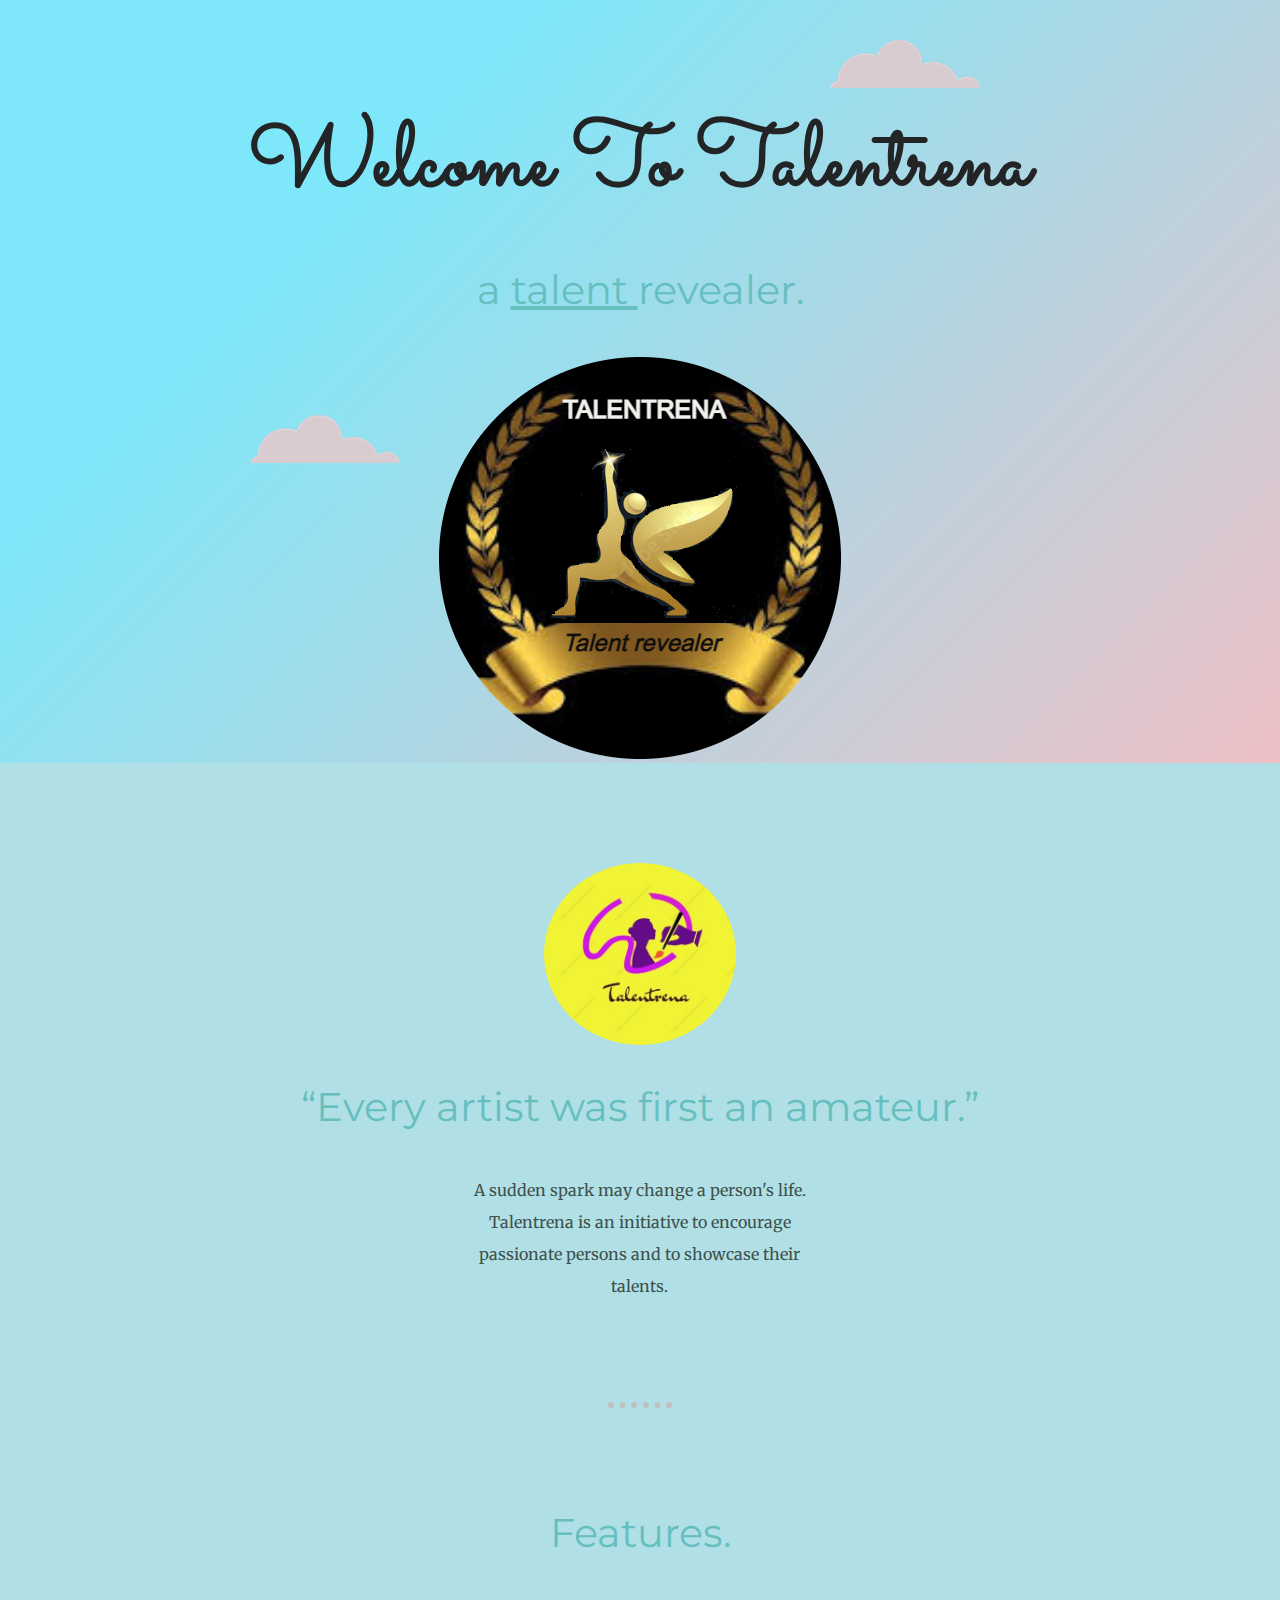
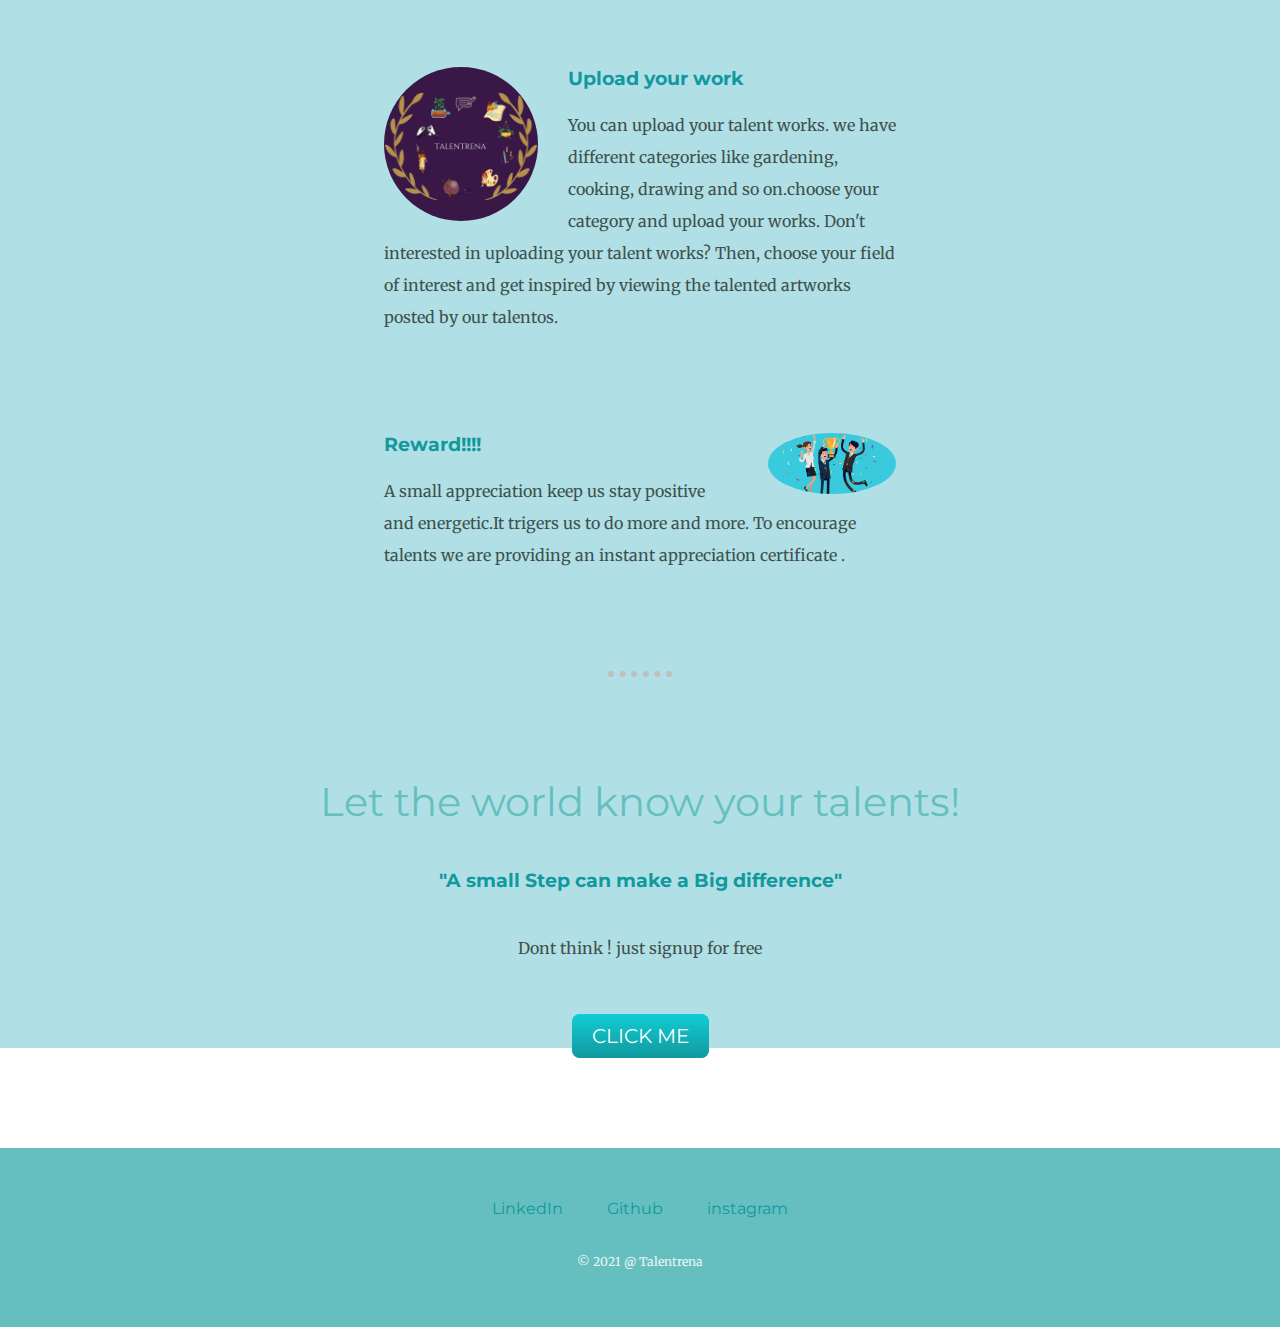
<file: about.html>
<!DOCTYPE html>
<html lang="en">
<head>
    <meta charset="UTF-8">
    <meta http-equiv="X-UA-Compatible" content="IE=edge">
    <meta name="viewport" content="width=device-width, initial-scale=1.0">
    <title>Talentrena</title>
    <link rel="stylesheet" href="styles.css">
    <link rel="preconnect" href="https://fonts.googleapis.com">
<link rel="preconnect" href="https://fonts.gstatic.com" crossorigin>
<link href="https://fonts.googleapis.com/css2?family=Merriweather:wght@300&family=Montserrat&family=Sacramento&display=swap" rel="stylesheet">
</head>
<body>
    <div class="top-box">
        <img class="top-cloud" src="cloud.png" alt="cloud-img">
        <h1>Welcome To Talentrena</h1>        
        <h2>a <span class="web">talent </span>revealer.</h2>
        <img class="bottom-cloud" src="cloud.png" alt="cloud-img">
        <img src="talento-modified.png" alt"Talentrena">
    </div>
    <div class="middle-container">
        <div class="profile">
          <img class="photo"  src="creative.jpeg" alt="my profile" >
          <h2>“Every artist was first an amateur.”</h2>
          <p class="intro" > A sudden spark may change a person's life. Talentrena is an initiative to encourage passionate persons and to showcase their talents. </p>
        </div>
        <hr>
        <div class="skills">
          <h2>Features.</h2>
          <div class="skill-row">
            <img class=" computer" src="upload.jpeg" alt="my skills">
            <h3>Upload your work</h3>
            <p> You can upload your talent works. we have different categories like gardening, cooking, drawing and so on.choose your category and upload your works.  
              Don't interested in uploading your talent works? Then, choose your field of interest and get inspired by viewing the talented artworks posted by our talentos.       
            </p>
          </div>
          <div class="skill-row">
            <img class="cook" src="rewards-image.jpg" alt="appreciation">
            <h3>Reward!!!!</h3>
            <p>A small appreciation keep us stay positive and energetic.It trigers us to do more and more.
              To encourage talents we are providing an instant appreciation certificate . </p>
          </div>
        </div>
        <hr>
        <div class="contact-me">
          <h2>Let the world know your talents!</h2>
          <h3>"A small Step can make a Big difference"</h3>
          <p class="contact-message">Dont think ! just signup for free</p>
          <a class="btn" href="signup.html">CLICK ME</a>
        </div>
      </div>
      
      
      <div class="bottom-container">
        <a class="footer-link" href="">LinkedIn</a>
        <a class="footer-link" href="">Github</a>        
        <a class="footer-link" href="">instagram</a>
        <p class="copy-right">© 2021 @ Talentrena</p>
      </div>
      
</html>
</file>
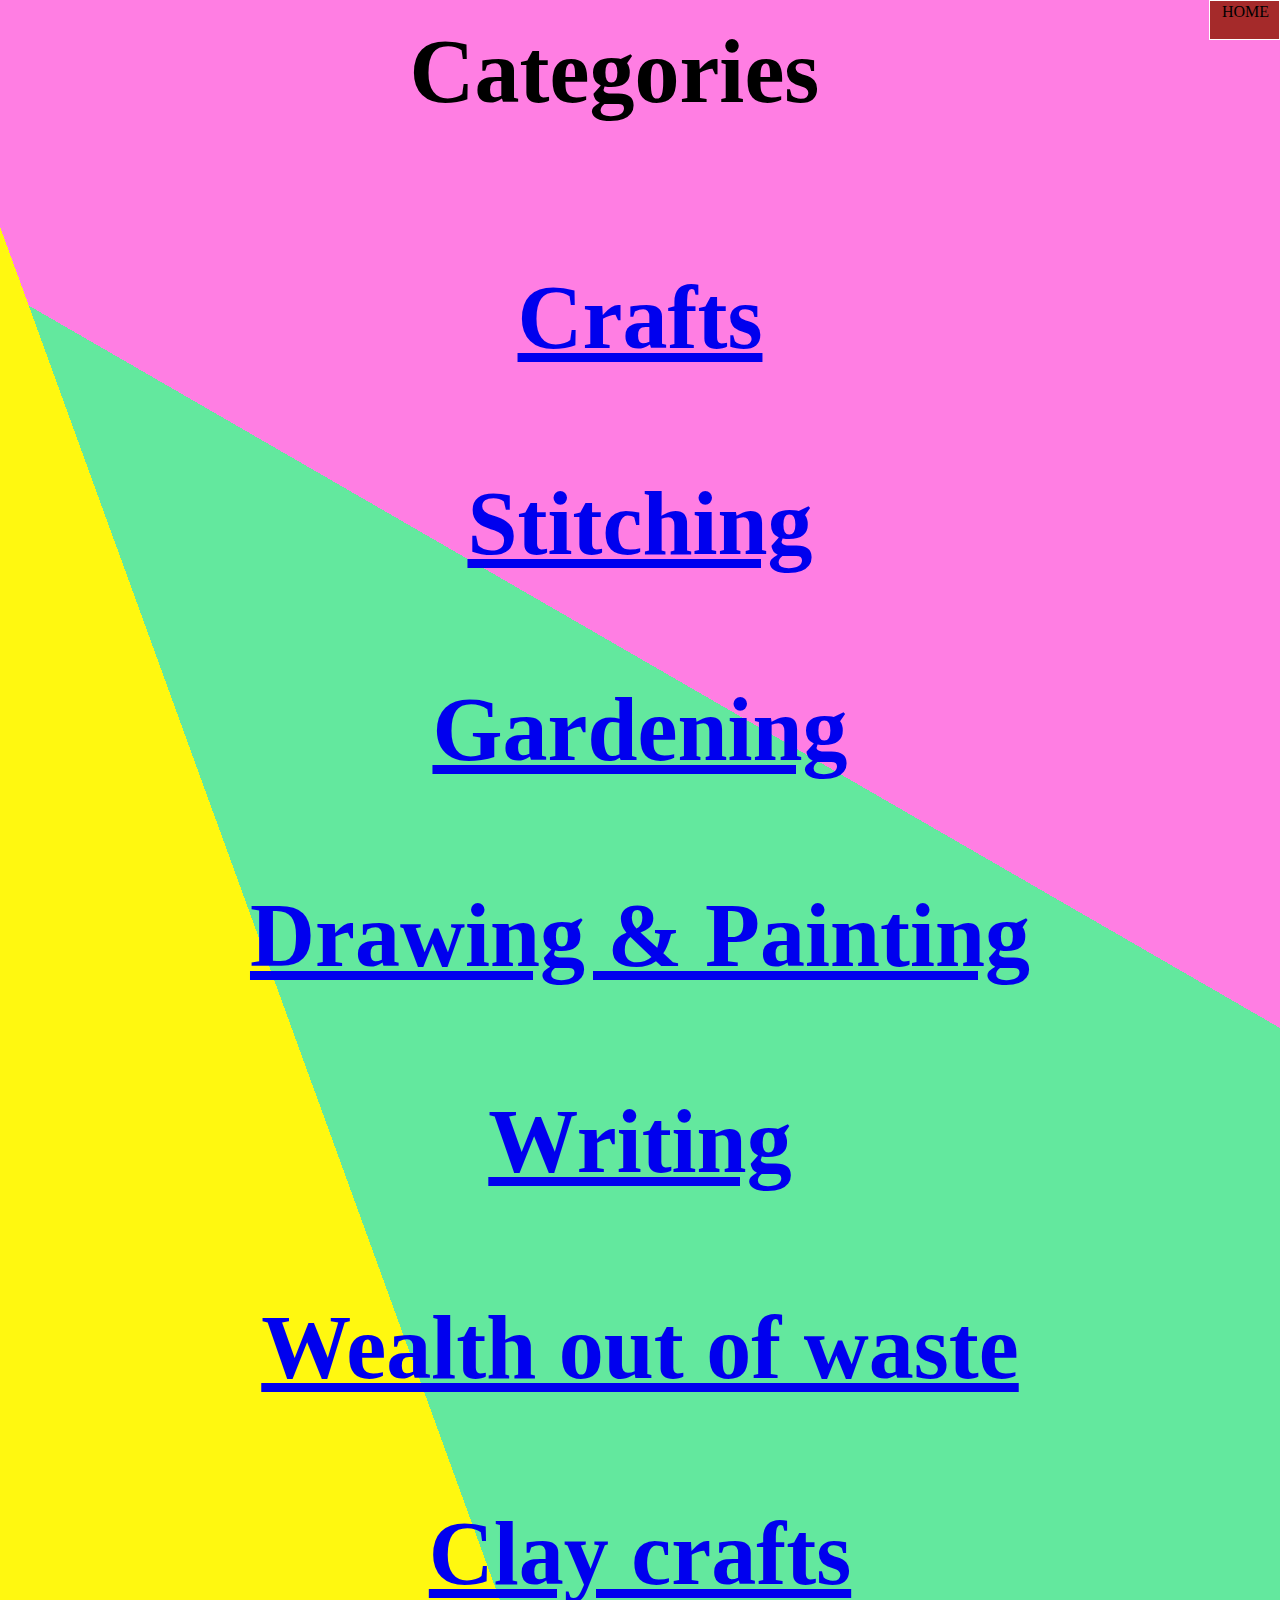
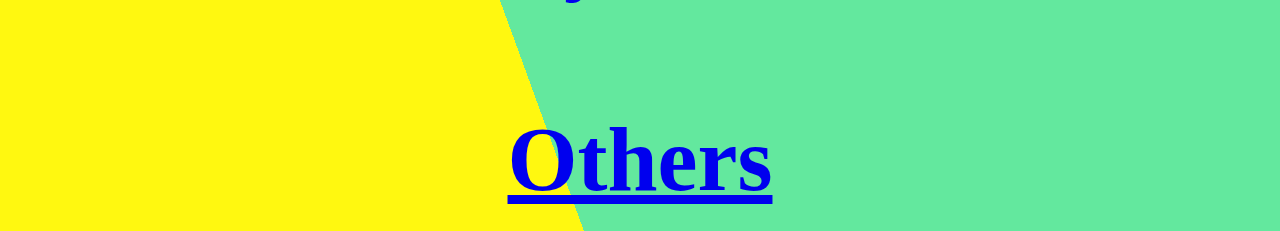
<file: category.html>
<!DOCTYPE html>
<html>
<head>
  <meta charset="utf-8">
  <meta name="viewport" content="width=device-width">
  <link rel ="stylesheet" href="category.css">
  <title>Categories</title>
  <nav>
  <ul>
    <a href="Talentrena.html">HOME</a>
  </ul>
  </nav>
</head>
  <h1>Categories<h1>
    <body>
    <section class="container">
        <div id="hello" class="one">
 <br>
 <a href="#"><p>Crafts</p></a>    
        </div>     

<div id="hello2" class="two">
 <br>
 <a href="#"><p>Stitching</p></a>    
        </div>     

<div id="hello3" class="three">
 <br>
 <a href="#"><p>Gardening</p></a>    
        </div>     
                 
<div id="hello4" class="four">
 <br>
 <a href="#"><p>Drawing & Painting</p></a>    
 </div>     
                 
                 
 <div id="hello5" class="five">
    <br>
    <a href="#"><p>Writing</p></a>    
    </div>     

    <div id="hello6" class="six">
        <br>
        <a href="#"><p>Wealth out of waste</p></a>    
        </div>     

        <div id="hello7" class="seven">
            <br>
            <a href="#"><p>Clay crafts</p></a>    
            </div>     

            <div id="hello8" class="eight">
                <br>
              
                <a href="#"><p>Others</p></a>  
                             
                </div>     
</section>
</body>
</html>
</file>
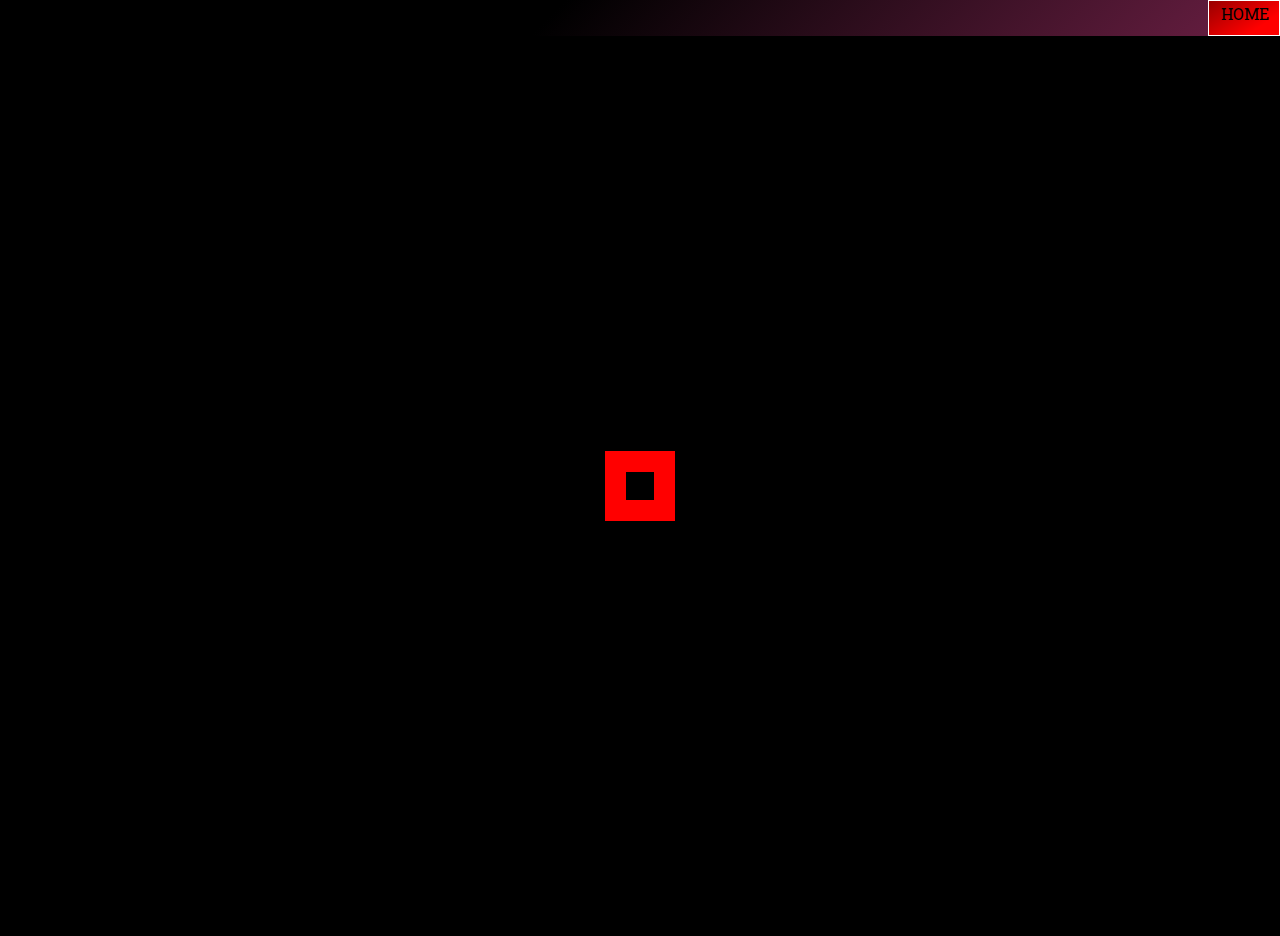
<file: certificate.html>
<!DOCTYPE html>
<html>
    <head>
    <!-- meta tags -->
        <meta http-equiv="content-type" content="text/html; charset=utf-8" />
       <meta name="viewport" content="width=device-width, initial-scale=1.0">
        <!----------font------------>
        <link rel="preconnect" href="https://fonts.gstatic.com">
<link href="https://fonts.googleapis.com/css2?family=Reggae+One&display=swap" rel="stylesheet">
<link href="https://fonts.googleapis.com/css2?family=Roboto+Slab&display=swap" rel="stylesheet">
       <link rel="preconnect" href="https://fonts.gstatic.com">
       <link rel="preconnect" href="https://fonts.gstatic.com">
       <link href="https://fonts.googleapis.com/css2?family=Satisfy&display=swap" rel="stylesheet">
        <title>CERTIFICATE</title>
        <nav>
            <ul>
              <a href="Talentrena.html">HOME</a>
            </ul>
            </nav>
    <style>
        nav
{
    float: right;
    padding-right: 10px;
    border : 1px solid white;
    padding-left: 10px;
    background-color: #990000;
background-image: linear-gradient(147deg, #990000 0%, #ff0000 74%);
    height: 4vh;
    padding-top: 2px;

}

nav ul a{
    text-decoration: none;
    color: black;
    padding-left: 2px;
    
}
*{
    padding: 0;
    margin: 0;
    box-sizing: border-box;
    outline: none;
   /* font-family: 'Satisfy', cursive; */
    font-family: 'Roboto Slab', serif;
    
}
:root{
    background-color: #e84393;
background-image: linear-gradient(315deg, #e84393 0%, #000000 74%);;
    --safed: #fff;
    --black: #000;
    
}
body{
    width: 100vw;
    height: 100vh;
    background: var(--indigo);
    text-align: center;
    overflow: hidden ;
}
.loader{
    width:100vw;
    height:100vh;
    background-color: var(--black);
    justify-content:center;
    align-items:center ;
    display:flex;
    z-index:999999;
    animation:load 3s infinite ;
}
#zamy{
    font-weight:bolder;
    font-size:1.2rem;
    position:fixed;
    font-family: 'Reggae One', cursive;
    bottom:10vh;
    text-align:center;
    animation:load2 3s infinite ;
    padding:10px;
}
#zamy2{
    font-weight:bolder;
    font-size:1.7rem;
    position:fixed;
    font-family: 'Reggae One', cursive;
    top:10vh;
    text-align:center;
    padding:10px;
}

#round{
    width:70px;
    height:70px;
    background-color: var(--black);
    border:21px solid red;
    justify-content:center;
    align-items:center ;
    display:flex;
    animation:load-rot 3s infinite ;
}
@keyframes load{
    0%{
        background-color: var(--black);
        border:23px solid var(--safed);
        color: var(--safed);
    }
    50%{
        background-color: var(--safed);
        border:23px solid var(--black);
        color: var(--black);
    }
    100%{
        background-color: var(--black);
        border:23px solid var(--safed);
        color: var(--safed);
    }
    
}
@keyframes load2{
    0%{
        background-color: var(--black);
        border:5px solid var(--safed);
        color: var(--safed);
        border-radius:1px;
    }
    50%{
        background-color: var(--safed);
        border:5px solid var(--black);
        color: var(--black);
        border-radius:30px;
    }
    100%{
        background-color: var(--black);
        border:5px solid var(--safed);
        color: var(--safed);
        border-radius:1px;
    }
}
@keyframes load-rot{
    0%{
       /*transform:rotate(0deg)*/
        background-color: var(--black);
        border:21px solid white;
        color: var(--safed);
        transform:scale(0.8);
        border-radius:30%;
    }
    50%{
      /*  transform:rotate(180deg);*/
        background-color: var(--safed);
        border:21px solid black;
        color: var(--black);
        transform:scale(1.8) rotate(360deg);
        border-radius:0%;
    }
    100%{
       /* transform: rotate(360deg);*/
        background-color: var(--black);
        border:21px solid white;
        color: var(--safed);
        transform:scale(0.8) , rotate(360deg);
        border-radius:30%;
    
    }
}

/** main page */
.h2{
    position: fixed ;
    top: 0px;
    width: 100vw;
    background-color: var(--safed);
    font-size: 20px;
    padding: 10px;
    mix-blend-mode: screen ;
}
.body{
    width: 100vw;
    height: 100vh;
    background: var(--indigo) ;
    display: flex;
    justify-content: center;
    align-items: center;
    display: none;
}
.body2{
    width: 350px;
    height: 200px;
    background: var(--safed);
    margin: 5px;
    background: var(--safed);
    background-attachment: ;
    background-size: 50% 50%;
    background: ;
}
.cetificate{
    width: 350px;
    height: 200px;
    background: var(--safed);
    border: 2px solid var(--black);
    background: url('https://masterasklogo.weebly.com/uploads/1/3/1/6/131665090/master-ask-thumbnail_orig.png') no-repeat  center;
    background-attachment: ;
    background-size: 50% 50%;
}
.cetificate_body{
    width: 340px;
    height: 190px;
    margin: 3px;
    background: rgba(255, 255,255, 0.72);
    border: 2px solid var(--black);
    color: var(--black);
    
}
.title{
    width: 330px;
    height: 20px;
    margin: 2px;
    margin-bottom: 10px;
    background: ;
    display: flex;
    justify-content: center;
    align-items: center;
    font-family: 'Roboto Slab', serif;
    
}
@import url('https://fonts.googleapis.com/css2?family=Italianno&display=swap');

.title_text{
    font-size: 9.7px;
    color: grey;
    font-family: 'Roboto Slab', serif; 
    text-transform: uppercase ;
}
.center{
    width: 330px;
    margin: auto;
    text-align: center ;
}
.text{
    width: 330px;
    height: 20px;
    margin: 2px;
    background: ;
    display: flex;
    justify-content: center;
    align-items: center;
    margin-bottom: -10px;
    font-family: 'Italianno', cursive;
}
.text_written{
    font-size: 7px;
    font-weight: normal;
    text-transform: capitalize ;
}
p{
    font-size: 10px;
    display: flex;
    justify-content: center;
    align-items: center;
}
.name{
    font-size: 11px;
    text-transform: capitalize;
    width: 330px;
    height: 30pxpx;
    margin: 3px;
    background: ;
    display: flex;
    justify-content: center;
    align-items: center;
    font-family: 'Roboto Slab', serif;
    text-transform: normal;
    
}
.name_text{
    font-family: 'Roboto Slab', serif;
}
.text_written2{
    width: 220px;
    margin: auto;
    font-size: 8px;
    font-weight: normal;
    background-color: ;
    text-transform: capitalize ;
}
.course{
    background-color: ;
    font-size: 11px;
    text-transform: capitalize ;
}
#logo_img{
    margin-top: 39px;
}

.cetificate{
    width: 350px;
    height: 200px;
    background: var(--safed);
    border: 2px solid var(--black);
    background: url('https://masterasklogo.weebly.com/uploads/1/3/1/6/131665090/master-ask-thumbnail_orig.png') no-repeat  center;
    background-attachment: ;
    background-size: 50% 50%;
}

.cetificate_body{
    width: 340px;
    height: 190px;
    margin: 3px;
    background: url(certi3.png);
    background-position:bottom;
    border: 2px solid var(--black);
    color: var(--black);
    
}

.title{
    width: 330px;
    height: 20px;
    margin: 2px;
    margin-bottom: 10px;
    background: ;
    display: flex;
    justify-content: center;
    align-items: center;
    font-family: 'Roboto Slab', serif;
    
}

@import url('https://fonts.googleapis.com/css2?family=Italianno&display=swap');

.title_text{
    font-size: 9.7px;
    color: grey;
    font-family: 'Roboto Slab', serif; 
    text-transform: uppercase ;
}
.center{
    width: 330px;
    margin: auto;
    text-align: center ;
}
.text{
    width: 330px;
    height: 20px;
    margin: 2px;
    background: ;
    display: flex;
    justify-content: center;
    align-items: center;
    margin-bottom: -10px;
    font-family: 'Italianno', cursive;
}
.text_written{
    font-size: 7px;
    font-weight: normal;
    text-transform: capitalize ;
}
p{
    font-size: 10px;
    display: flex;
    justify-content: center;
    align-items: center;
}
.name{
    font-size: 11px;
    text-transform: capitalize;
    width: 330px;
    height: 30pxpx;
    margin: 3px;
    background: ;
    display: flex;
    justify-content: center;
    align-items: center;
    font-family: 'Roboto Slab', serif;
    text-transform: normal;
    
}
.name_text{
    font-family: 'Roboto Slab', serif;
}
.text_written2{
    width: 220px;
    margin: auto;
    font-size: 8px;
    font-weight: normal;
    background-color: ;
    text-transform: capitalize ;
}
.course{
    background-color: ;
    font-size: 11px;
    text-transform: capitalize ;
}
#logo_img{
    margin-top: 39px;
}
.com{
    position: fixed ;
    display: flex;
    margin-left: 10px;
    margin-bottom: 20px;
    
    font-size: 10px;
    width: 55px;
    height: 55px;
    background-color: #3f0d12;
background-image: linear-gradient(315deg, #3f0d12 0%, #a71d31 74%);


    /*background-color: brown;*/
    color: #af7103;
    text-shadow: 1px 1px 2px black;
    justify-content: center ;
    align-items: center;
    transform: rotate(349deg);
    border-radius: 50%;
    border: 2px dotted var(--safed);
}
.com span{
    display: flex;
    width: 50px;
    height: 50px;
    justify-content: center ;
    align-items: center;
    border-radius: 50%;
    border: 1px solid var(--safed);
}
.sign{
    position: absolute   ;
    right: 35px;
    font-size: 10px;
    margin-top: 20px;
    text-align: center ;
}
.sign span{
    margin-bottom:20px;
    font-family: 'Satisfy', cursive; 
    font-size: 15px;
    transform: rotate(349deg);
    padding-top: -6px;
}
.sign hr{
    background: #000;
    color:#000;
    width: 80px;
}
.sign b{
    padding-top: -15px;
    
}
    </style>
 </head>
 <body>
    <div class="loader" id="loader">
        <h3 id="zamy2">You deserve a medal for your talent<BR>Keep reaching great heights</h3>
          <br/>
          <div id="round">
               ●
          </div>
          <h3 id="zamy">Success takes time.Stay focused.Be patient</h3>
    </div>

    <div class="body" id="body">
        <h2 class="h2">Certificate for your great work👏</h2><br/>
        <div class="body2">
            <div class="cetificate" id="certificate">
                <div class="cetificate_body">
                    <div class="title">
                        <h5 class="title_text">
                            Certificate
                        </h5>
                    </div>
                    <div class="center">
                        <div class="text" >
                            <p class="text_written">
                                This is to certify that
                            </p>
                        </div>
                        <div class="name" onclick="name()">
                            <h1 class="name_text" id="name">
                                User name
                            </h1>
                        </div>
                        <div class="text2">
                            <p class="text_written2">
                                has successfully done a great job in the field of
                            </p>
                        </div>
                        <div class="course">
                            <h1 class="course_name" id="Course" onclick="course()">
                                course
                            </h1>
                        </div>
                        <div class="sign">
                            <span>Great Job!!</span>
                            <hr/>
                            <b>Talentrena</b>
                        </div>
                    <div class="com"> <span> Talentrena </span> </div>
                       <!---- <img src="clogo.png" alt="master_ask" id="logo_img" width="110px">--->
                    </div>
                </div>
            </div>

              <!--   <button onclick="pdf()"> Download </button>-->
            </div>
        </div>
        <script
        window.onload = () => {
            Body = document.getElementById("body");
            Loader = document.getElementById("loader");
            
            setTimeout( 
                ()=>{
                    name()
                    course()
                    setTimeout(
                        ()=>{
                            alert("Upvote if u like...")
                            Loader.style.display = "none"
                            Body.style.display = "flex"
                   
                    },100)
             },1500)
                
        }

        function name(){
    var name = prompt(" Enter Your Name 🤗","")
    if(name !=""){
        document.getElementById("name").innerHTML= name
    }else{
        var name = prompt(" Enter Your Name 🤗")
        if(name !=""){
        document.getElementById("name").innerHTML= name
        }
    }
}

function course(){
    var Course = prompt(" Enter the field🤗","")
    if(Course !=""){
        document.getElementById("Course").innerHTML = Course
    }else{
        var Course = prompt(" Enter the 🤗")
        if(Course !=""){
        document.getElementById("Course").innerHTML= Course
        }
    }
}

    </script>
    </body>
</file>
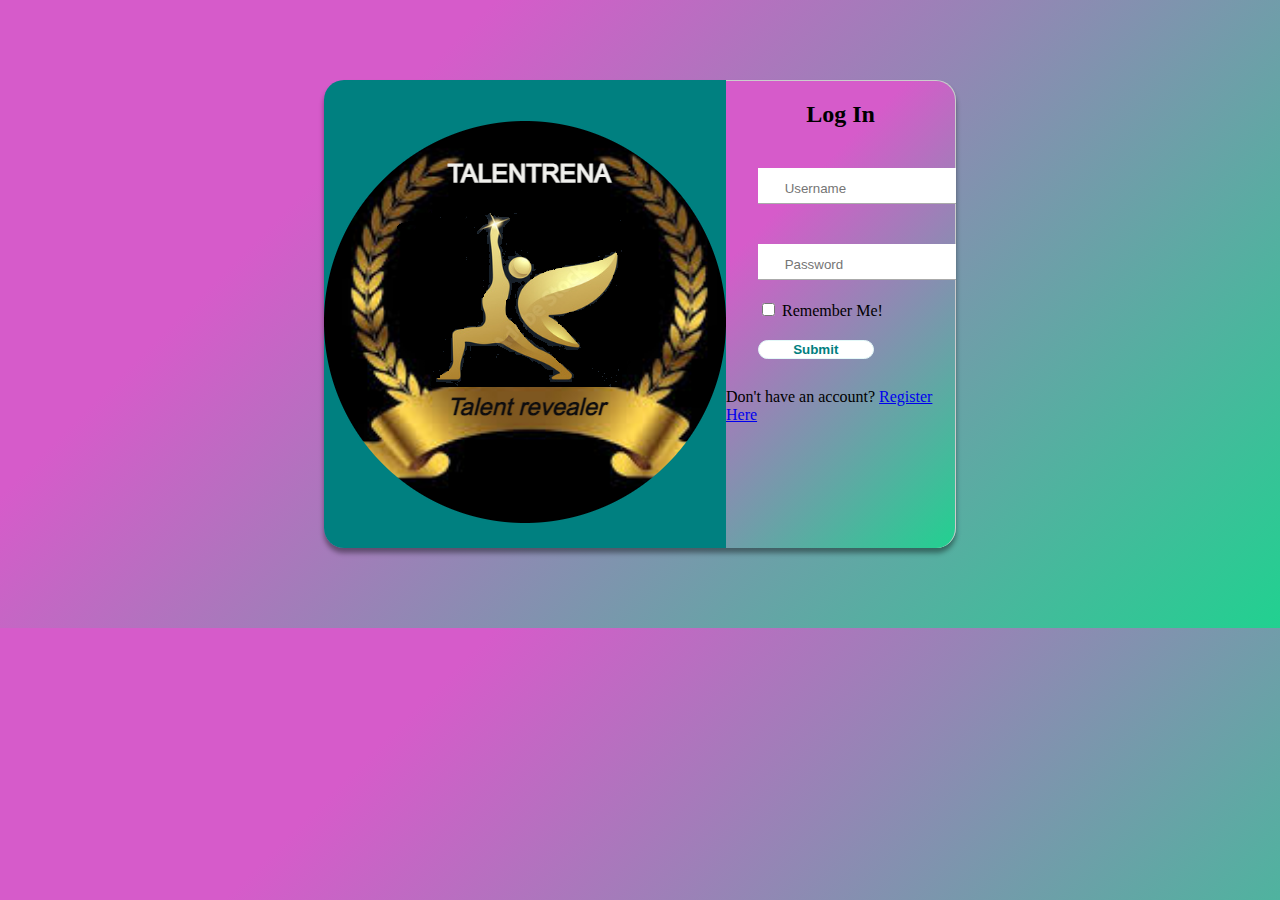
<file: login.html>
<!DOCTYPE html>
<html lang="en">
<head>
    <meta charset="UTF-8">
    <meta http-equiv="X-UA-Compatible" content="IE=edge">
    <meta name="viewport" content="width=device-width, initial-scale=1.0">
    <title>Document</title>
    <link rel="loginstyle" href="loginstyle.css">
    <link rel="stylesheet" href="loginstyle.css">
</head>
<body>    
        <!-- Main Content -->
	<div class="container-fluid">
		<div class="row main-content bg-success text-center">
			<div class="col-md-4 text-center company__info">
				<span class="company__logo"><h2><span class="fa fa-android"></span></h2></span>
				<h4 class="company_title"><img src="talento-modified.png" alt="logo"></h4>
			</div>
			<div class="col-md-8 col-xs-12 col-sm-12 login_form ">
				<div class="container-fluid">
					<div class="row">
						<h2><center>Log In</center></h2>
					</div>
					<div class="row">
						<form control="" class="form-group">
							<div class="row">
								<input type="text" name="username" id="username" class="form__input" placeholder="Username">
							</div>
							<div class="row">
								<!-- <span class="fa fa-lock"></span> -->
								<input type="password" name="password" id="password" class="form__input" placeholder="Password">
							</div>
							<div class="row">
								<input type="checkbox" name="remember_me" id="remember_me" class="">
								<label for="remember_me">Remember Me!</label>
							</div>
							<div class="row">
								<input type="submit" value="Submit" class="btn">
							</div>
						</form>
					</div>
					<div class="row">
						<p>Don't have an account? <a href="signup.html">Register Here</a></p>
					</div>
				</div>
			</div>
		</div>
	</div>
	<!-- Footer -->
	<div class="container-fluid text-center footer">
		</a></p>
	</div>
</body>
</html>
</file>
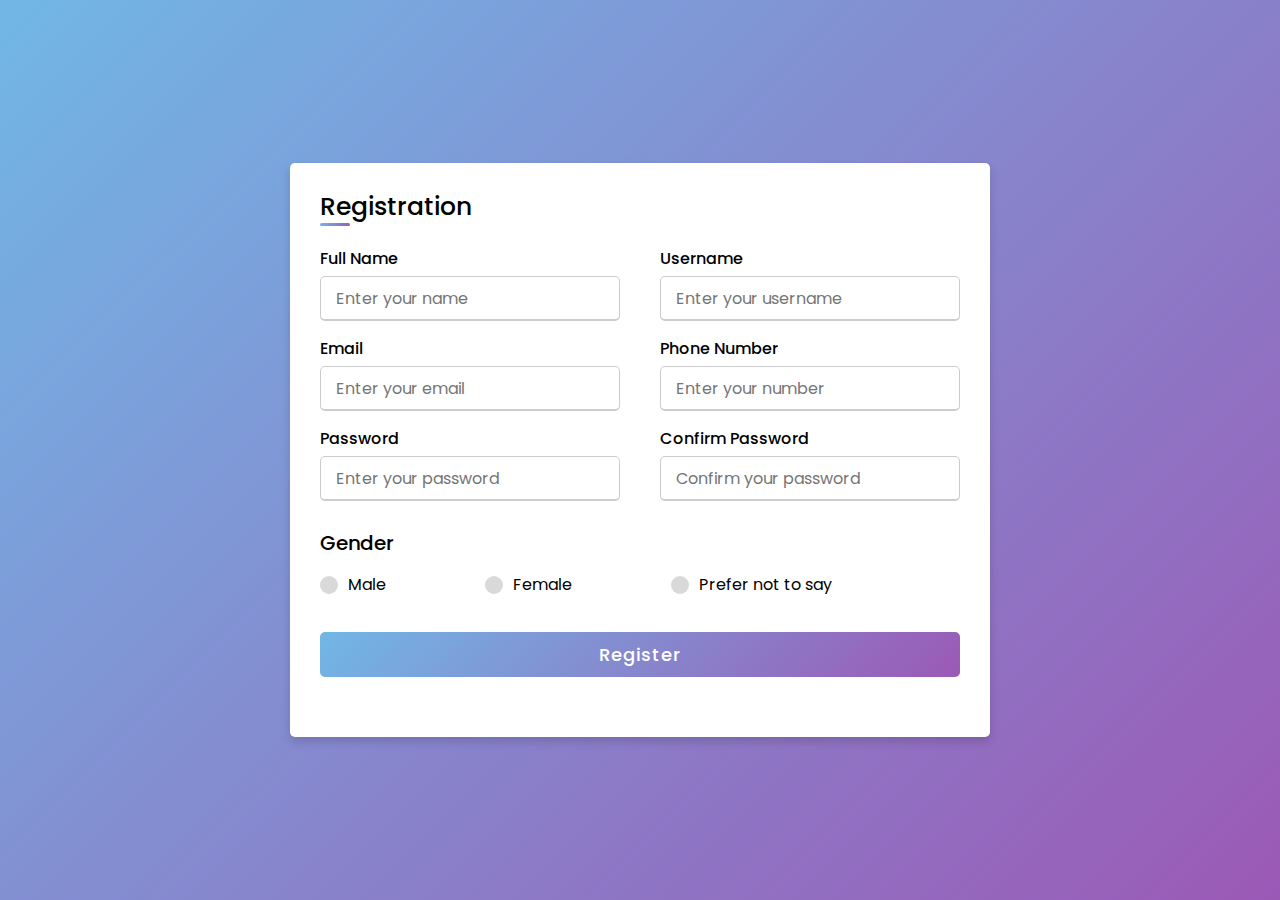
<file: signup.html>
<!DOCTYPE html>
<!-- Created By CodingLab - www.codinglabweb.com -->
<html lang="en" dir="ltr">
  <head>
    <meta charset="UTF-8">
    <!---<title> Responsive Registration Form | CodingLab </title>--->
    <link rel="stylesheet" href="signup.css">

     <meta name="viewport" content="width=device-width, initial-scale=1.0">
   </head>
<body>
  <div class="container">
    <div class="title">Registration</div>
    <div class="content">
      <form action="#">
        <div class="user-details">
          <div class="input-box">
            <span class="details">Full Name</span>
            <input type="text" placeholder="Enter your name" required>
          </div>
          <div class="input-box">
            <span class="details">Username</span>
            <input type="text" placeholder="Enter your username" required>
          </div>
          <div class="input-box">
            <span class="details">Email</span>
            <input type="text" placeholder="Enter your email" required>
          </div>
          <div class="input-box">
            <span class="details">Phone Number</span>
            <input type="text" placeholder="Enter your number" required>
          </div>
          <div class="input-box">
            <span class="details">Password</span>
            <input type="text" placeholder="Enter your password" required>
          </div>
          <div class="input-box">
            <span class="details">Confirm Password</span>
            <input type="text" placeholder="Confirm your password" required>
          </div>
        </div>
        <div class="gender-details">
          <input type="radio" name="gender" id="dot-1">
          <input type="radio" name="gender" id="dot-2">
          <input type="radio" name="gender" id="dot-3">
          <span class="gender-title">Gender</span>
          <div class="category">
            <label for="dot-1">
            <span class="dot one"></span>
            <span class="gender">Male</span>
          </label>
          <label for="dot-2">
            <span class="dot two"></span>
            <span class="gender">Female</span>
          </label>
          <label for="dot-3">
            <span class="dot three"></span>
            <span class="gender">Prefer not to say</span>
            </label>
          </div>
        </div>
        <div class="button">
          <input type="submit" value="Register">
        </div>
      </form>
    </div>
  </div>

</body>
</html>
</file>
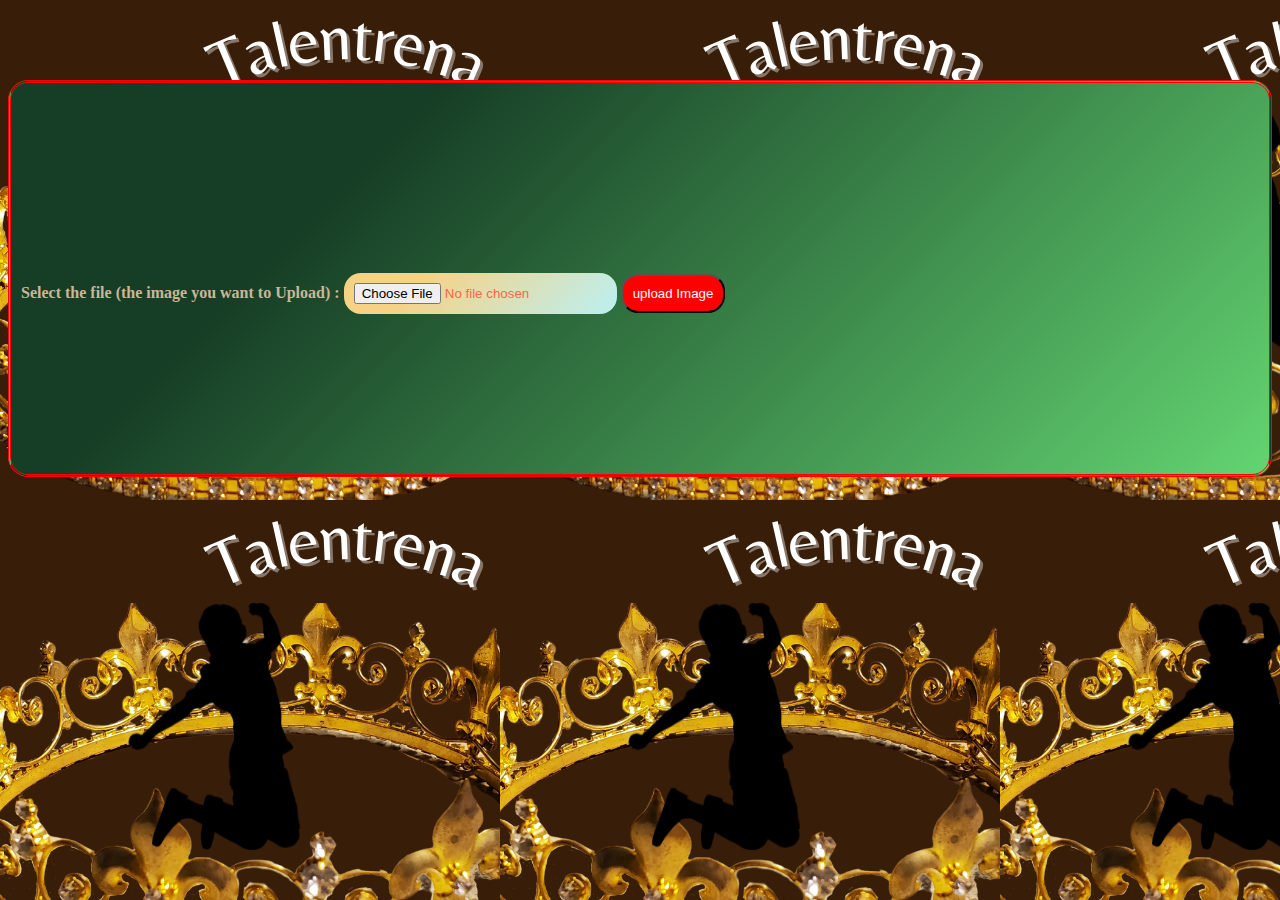
<file: uploader.html>
<!DOCTYPE html>
<html>
    <head>
		<meta charset="utf-8">
  <meta name="viewport" content="width=device-width">
  <link rel ="stylesheet" href="uploaderimage.css">
        <title>Page Title</title>
    </head>
    <body>
        <form id="F1" method="post" type="file" action="my-Date.php" enctype="multipart/form-data">
Select the file (the image you want to Upload) : <input id="i1" type="file" name="uploaded_File">
   <input id="i2" type="submit" value="upload Image" name="submit">
        </form>
    </body>
</html>
<!-- img uploading Form which is gonna be used by the Previous php scripts-->
</file>
<file: styles.css>
body{
    margin: 0;
     text-align: center;
     font-family: 'Merriweather', serif;
     color:#40514E;
    
}
h1{
    font-family: 'Sacramento', cursive;
    font-size: 5.625em;    
    margin: 0 auto 0 auto;
    color: #232425;    
    }
h2{
    font-family: 'Montserrat', sans-serif;
    font-size: 2.5rem;
    color: #66BFBF;
    font-weight: normal;
    padding-bottom: 10px;

}
h3{
    font-family: 'Montserrat', sans-serif;
    color: #11999E;
}
p{
    line-height: 2;
}
hr{
    border: dotted  silver 6px;
    border-bottom: none;
    width: 4%;
    margin:100px auto ;    
}
a{
    color: #11999E;
    font-family: 'Montserrat', sans-serif;
    margin: 10px 20px;
    text-decoration: none;    
}
.copy-right{
    color: #EAF6F6;
    padding:20px 0px;
    font-size: 0.76em;
}
a:hover{
    color: #EAF6F6;
}
 .top-box{
    background-color: #eec0c6;
    background-image: linear-gradient(315deg, #eec0c6 0%, #7ee8fa 74%);
    
        
    position: relative;
    padding-top: 100px;
   
}
.middle-container{
    margin-bottom: 100px;
    background-color:powderblue;
    
}
.bottom-container{
    background-color: #66BFBF;
    padding: 50px 0 20px;

}

.skill-row{
    width: 40%;
    margin: 100px auto 100px auto;
    text-align: left;
    
}
.web{
    text-decoration: underline;
}
.intro{
    width: 28%;
    margin: auto;
    line-height: 2;
}
.top-cloud{
    position: absolute;
    right: 300px;
    top: 40px;

}
.bottom-cloud{
    position: absolute;
    left: 250px;
    bottom:300px;
    
}
.computer{
    border-radius: 100%;
    width: 30%;
    float: left;
    margin-right: 30px;
}
.cook{
    width: 25%;
    float: right;
    margin-left: 30px;
    border-radius: 100%;
}
.photo{
    border-radius: 100%;
    width: 15%;
    height: 15%;
    margin-top: 100px;
}
.contact-message{
    width: 30%;
    margin: 40px auto 60px;
}
.btn {
    background: #11cdd4;
    background-image: -webkit-linear-gradient(top, #11cdd4, #11999e);
    background-image: -moz-linear-gradient(top, #11cdd4, #11999e);
    background-image: -ms-linear-gradient(top, #11cdd4, #11999e);
    background-image: -o-linear-gradient(top, #11cdd4, #11999e);
    background-image: linear-gradient(to bottom, #11cdd4, #11999e);
    -webkit-border-radius: 8;
    -moz-border-radius: 8;
    border-radius: 8px;
    font-family: 'Montserrat', sans-serif;
    color: #ffffff;
    font-size: 20px;
    padding: 10px 20px 10px 20px;
    text-decoration: none;
  }
  
  .btn:hover {
    background: #30e3cb;
    background-image: -webkit-linear-gradient(top, #30e3cb, #2bc4ad);
    background-image: -moz-linear-gradient(top, #30e3cb, #2bc4ad);
    background-image: -ms-linear-gradient(top, #30e3cb, #2bc4ad);
    background-image: -o-linear-gradient(top, #30e3cb, #2bc4ad);
    background-image: linear-gradient(to bottom, #30e3cb, #2bc4ad);
    text-decoration: none;
  }
</file>
<file: category.css>
*{
    margin : 0;
    padding : 0;
}

nav
{
    float: right;
    padding-right: 10px;
    border : 1px solid white;
    padding-left: 10px;
    background-color:brown;
    height: 4vh;
    padding-top: 2px;

}

nav ul a{
    text-decoration: none;
    color: black;
    padding-left: 2px;
    
}


h1{
    text-align: center;
    padding:20px;
    font-size: 10vh;
}

html
{
    background: -webkit-linear-gradient(70deg, #fff810  30%, rgba(0,0,0,0) 30%), -webkit-linear-gradient(30deg, #63e89e 60%, #ff7ee3 60%);
    background: -o-linear-gradient(70deg, #fff810  30%, rgba(0,0,0,0) 30%), -o-linear-gradient(30deg, #63e89e 60%, #ff7ee3 60%);
    background: -moz-linear-gradient(70deg, #fff810  30%, rgba(134, 120, 120, 0) 30%), -moz-linear-gradient(30deg, #63e89e 60%, #ff7ee3 60%);
    background: linear-gradient(70deg, #fff810  30%, rgba(0,0,0,0) 30%), linear-gradient(30deg, #63e89e 60%, #ff7ee3 60%);
}    




#hello:hover{
    /*font-size:0px;*/
    background-image: url(craft.png);
    background-position: center;
    background-repeat: no-repeat;

}

#hello:hover p{padding-top:1;color:rgb(70, 56, 56)
    ;}


#hello2:hover{
    /*font-size:0px;*/
    background-image: url(stiching.jpg);
    background-position: center;
    background-repeat: no-repeat;

}

#hello2:hover p{padding-top:1;color:rgb(128, 53, 53)
    ;}

#hello3:hover{
        /*font-size:0px;*/
        background-image: url(gardening.jpg);
        background-position: center;
        background-repeat: no-repeat;
       
      
    
 }

#hello3:hover p{padding-top:1;color:rgb(70, 56, 56)
        ;}


 #hello4:hover{
            /*font-size:0px;*/
            background-image: url(painting.jpg);
            background-position: center;
            background-repeat: no-repeat;
            
        
        }
        
#hello4:hover p{padding-top:1;color:rgb(128, 53, 53)
            ;}
               

         #hello5:hover{
                /*font-size:0px;*/
                background-image: url(writing.jpg);
                background-position: center;
                background-repeat: no-repeat;
            
            }
            
            #hello5:hover p{padding: top 5px;;color:rgb(70, 56, 56)
                ;}
            
                #hello6:hover{
                    /*font-size:0px;*/
                    background-image: url(waste.png);
                    background-position: center;
                    background-repeat: no-repeat;
                
                }
                
                #hello6:hover p{padding-top:2;color:rgb(128, 53, 53)
                    ;}


                    #hello7:hover{
                        /*font-size:0px;*/
                        background-image: url(clay.png);
                        background-position:bottom;
                        background-repeat: no-repeat;
                        
                    
                    }
                    
                    #hello7:hover p{padding-top:2;color:rgb(70, 56, 56)
                        ;}
    
                        #hello8:hover{
                            /*font-size:0px;*/
                            
                                                
                        }
                        
                        #hello8:hover p{padding-top:2;color:rgb(128, 53, 53)
                            ;}
</file>
<file: loginstyle.css>
.main-content{
	width: 50%;
	border-radius: 20px;
	box-shadow: 0 5px 5px rgba(0,0,0,.4);
	margin: 5em auto;
	display: flex;
}
.company__info{
	background-color:#008080;
	border-top-left-radius: 20px;
	border-bottom-left-radius: 20px;
	display: flex;
	flex-direction: column;
	justify-content: center;
	color: #fff;
}
.fa-android{
	font-size:3em;
}
@media screen and (max-width: 640px) {
	.main-content{width: 90%;}
	.company__info{
		display: none;
	}
	.login_form{
		border-top-left-radius:20px;
		border-bottom-left-radius:20px;
	}
}
@media screen and (min-width: 642px) and (max-width:800px){
	.main-content{width: 70%;}
}
.row > h2{
	color:black;
}
.login_form{
	background-color: #21d190;
    background-image: linear-gradient(315deg, #21d190 0%, #d65bca 74%);
    
	border-top-right-radius:20px;
	border-bottom-right-radius:20px;
	border-top:1px solid #ccc;
	border-right:1px solid #ccc;
}
form{
	padding: 0 2em;
}
.form__input{
	width: 100%;
	border:0px solid transparent;
	border-radius: 0;
	border-bottom: 1px solid #aaa;
	padding: 1em .5em .5em;
	padding-left: 2em;
	outline:none;
	margin:1.5em auto;
	transition: all .5s ease;
}
.form__input:focus{
	border-bottom-color: #008080;
	box-shadow: 0 0 5px rgba(0,80,80,.4); 
	border-radius: 4px;
}
.btn{
	transition: all .5s ease;
	width: 70%;
	border-radius: 30px;
	color:#008080;
	font-weight: 600;
	background-color: #fff;
	border: 1px solid #e3f8f8;
	margin-top: 1.5em;
	margin-bottom: 1em;
}
.btn:hover, .btn:focus{
	background-color: #008080;
	color:#fff;
}
body{
    background-color:  #21d190 ;
    background-image: linear-gradient(315deg, #21d190 0%, #d65bca 74%);
}
</file>
<file: signup.css>
@import url('https://fonts.googleapis.com/css2?family=Poppins:wght@200;300;400;500;600;700&display=swap');
*{
  margin: 0;
  padding: 0;
  box-sizing: border-box;
  font-family: 'Poppins',sans-serif;
}
body{
  height: 100vh;
  display: flex;
  justify-content: center;
  align-items: center;
  padding: 10px;
  background: linear-gradient(135deg, #71b7e6, #9b59b6);
}
.container{
  max-width: 700px;
  width: 100%;
  background-color: #fff;
  padding: 25px 30px;
  border-radius: 5px;
  box-shadow: 0 5px 10px rgba(0,0,0,0.15);
}
.container .title{
  font-size: 25px;
  font-weight: 500;
  position: relative;
}
.container .title::before{
  content: "";
  position: absolute;
  left: 0;
  bottom: 0;
  height: 3px;
  width: 30px;
  border-radius: 5px;
  background: linear-gradient(135deg, #71b7e6, #9b59b6);
}
.content form .user-details{
  display: flex;
  flex-wrap: wrap;
  justify-content: space-between;
  margin: 20px 0 12px 0;
}
form .user-details .input-box{
  margin-bottom: 15px;
  width: calc(100% / 2 - 20px);
}
form .input-box span.details{
  display: block;
  font-weight: 500;
  margin-bottom: 5px;
}
.user-details .input-box input{
  height: 45px;
  width: 100%;
  outline: none;
  font-size: 16px;
  border-radius: 5px;
  padding-left: 15px;
  border: 1px solid #ccc;
  border-bottom-width: 2px;
  transition: all 0.3s ease;
}
.user-details .input-box input:focus,
.user-details .input-box input:valid{
  border-color: #9b59b6;
}
 form .gender-details .gender-title{
  font-size: 20px;
  font-weight: 500;
 }
 form .category{
   display: flex;
   width: 80%;
   margin: 14px 0 ;
   justify-content: space-between;
 }
 form .category label{
   display: flex;
   align-items: center;
   cursor: pointer;
 }
 form .category label .dot{
  height: 18px;
  width: 18px;
  border-radius: 50%;
  margin-right: 10px;
  background: #d9d9d9;
  border: 5px solid transparent;
  transition: all 0.3s ease;
}
 #dot-1:checked ~ .category label .one,
 #dot-2:checked ~ .category label .two,
 #dot-3:checked ~ .category label .three{
   background: #9b59b6;
   border-color: #d9d9d9;
 }
 form input[type="radio"]{
   display: none;
 }
 form .button{
   height: 45px;
   margin: 35px 0
 }
 form .button input{
   height: 100%;
   width: 100%;
   border-radius: 5px;
   border: none;
   color: #fff;
   font-size: 18px;
   font-weight: 500;
   letter-spacing: 1px;
   cursor: pointer;
   transition: all 0.3s ease;
   background: linear-gradient(135deg, #71b7e6, #9b59b6);
 }
 form .button input:hover{
  /* transform: scale(0.99); */
  background: linear-gradient(-135deg, #71b7e6, #9b59b6);
  }
 @media(max-width: 584px){
 .container{
  max-width: 100%;
}
form .user-details .input-box{
    margin-bottom: 15px;
    width: 100%;
  }
  form .category{
    width: 100%;
  }
  .content form .user-details{
    max-height: 300px;
    overflow-y: scroll;
  }
  .user-details::-webkit-scrollbar{
    width: 5px;
  }
  }
  @media(max-width: 459px){
  .container .content .category{
    flex-direction: column;
  }
}
</file>
<file: uploaderimage.css>
body {

    background-image :url(Brown\ Laurel\ Agriculture\ Logo\ \(3\).png);
    /*background-color: #7f5a83;
background-image: linear-gradient(315deg, #7f5a83 0%, #0d324d 74%);
*/
    margin-top:80px;
    }
#F1{
    background-color: #63d471;
    background-image: linear-gradient(315deg, #63d471 0%, #163d25 74%);
    ; padding:10px; border:3px double red; border-radius:20px  
}
#i1{
 padding:10px; margin-top:180px;margin-bottom: 150px; 
 color: tomato;
 background-color: #bbf0f3;
background-image: linear-gradient(315deg, #bbf0f3 0%, #f6d285 74%);
  border-radius:17px;
}
#i2{
padding:10px;margin-top:180px;margin-bottom: 150px;  background-color:red; color:white; border-radius:17px;
}

body
{
    color: rgb(204, 181, 151);
    font-weight:bold;
}
</file>
